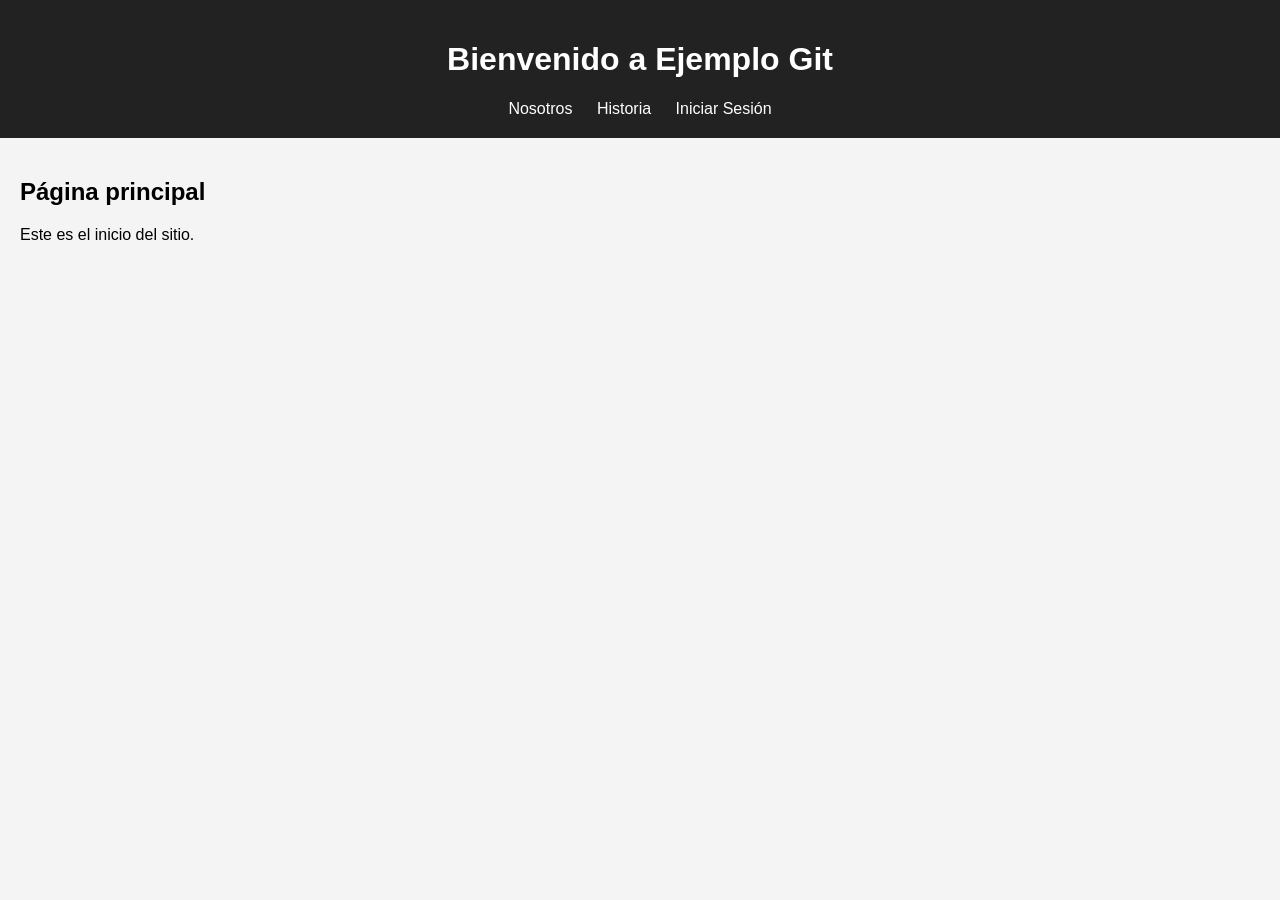
<file: index.html>
<!DOCTYPE html>
<html lang="es">
<head>
  <meta charset="UTF-8">
  <title>Inicio</title>
  <link rel="stylesheet" href="styles.css">
</head>
<body>

  <header>
    <h1>Bienvenido a Ejemplo Git</h1>
    <nav>
      <a href="nosotros.html">Nosotros</a>
      <a href="historia.html">Historia</a>
      <a href="login.html">Iniciar Sesión</a>
    </nav>
  </header>

  <main>
    <h2>Página principal</h2>
    <p>Este es el inicio del sitio.</p>
  </main>

</body>
</html>
</file>
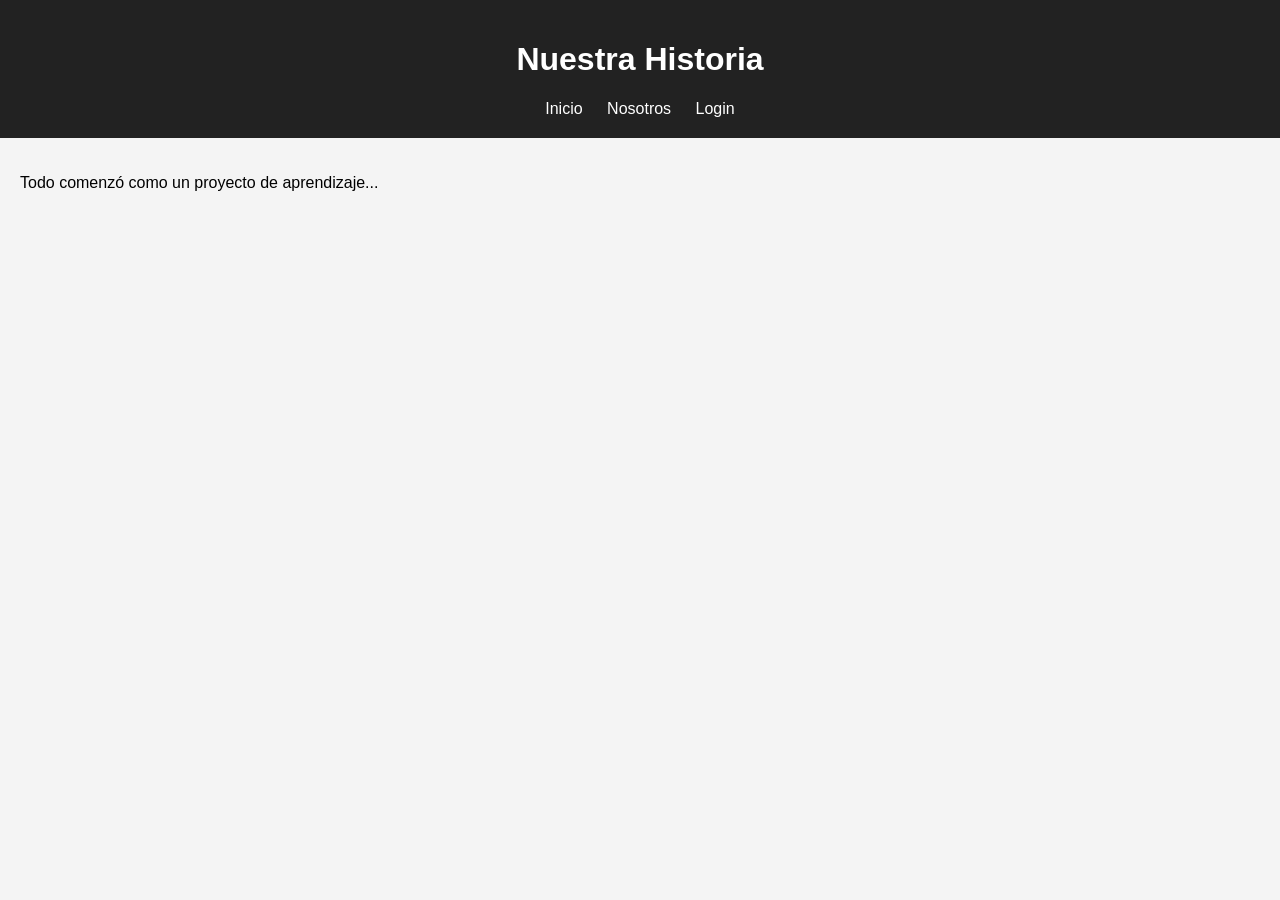
<file: historia.html>
<!DOCTYPE html>
<html lang="es">
<head>
  <meta charset="UTF-8">
  <title>Historia</title>
  <link rel="stylesheet" href="styles.css">
</head>
<body>

  <header>
    <h1>Nuestra Historia</h1>
    <nav>
      <a href="index.html">Inicio</a>
      <a href="nosotros.html">Nosotros</a>
      <a href="login.html">Login</a>
    </nav>
  </header>

  <main>
    <p>Todo comenzó como un proyecto de aprendizaje...</p>
  </main>

</body>
</html>
</file>
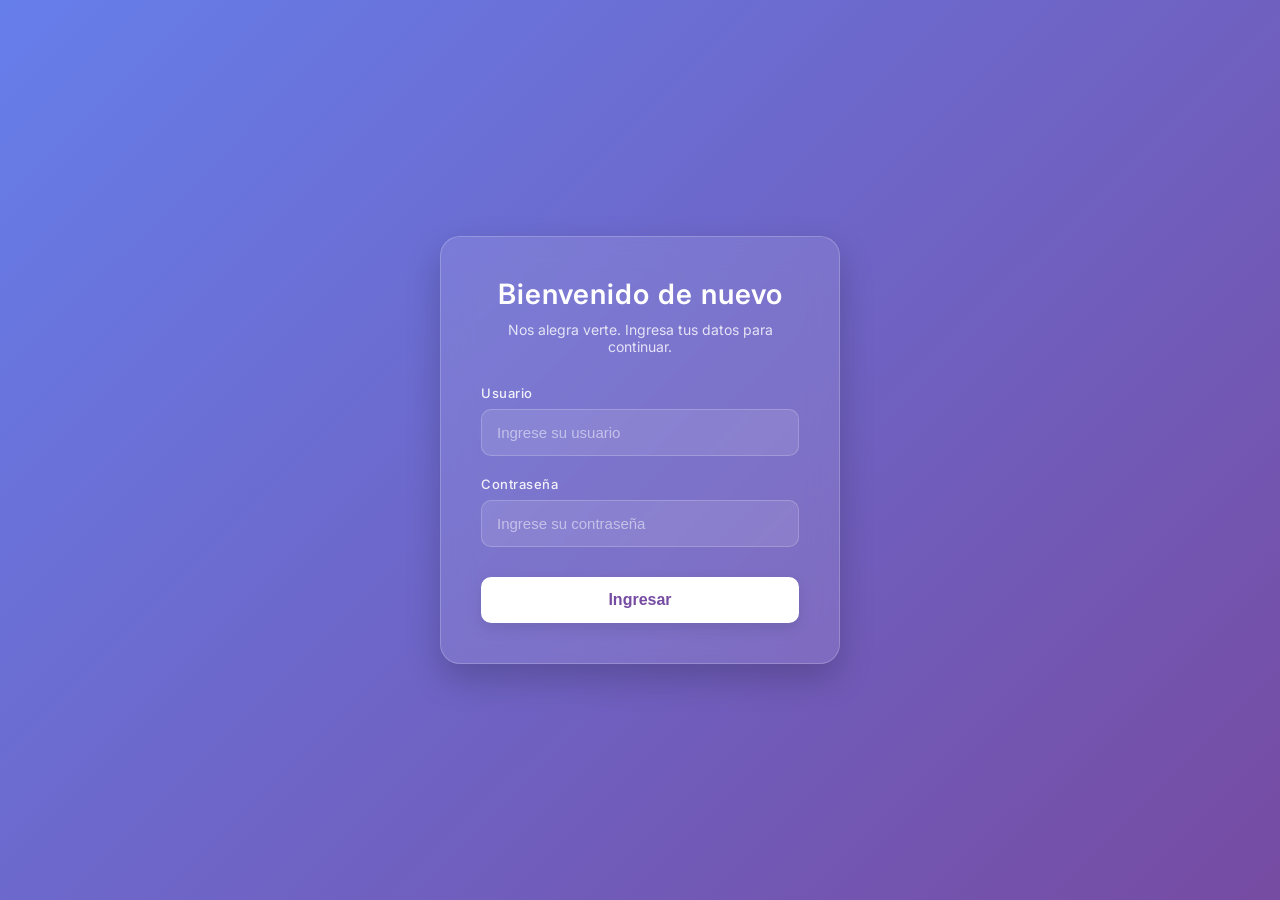
<file: login.html>
<!DOCTYPE html>
<html lang="es">
<head>
  <meta charset="UTF-8">
  <meta name="viewport" content="width=device-width, initial-scale=1.0">
  <title>Iniciar Sesión</title>
  <link rel="stylesheet" href="styles.css">
  <link href="https://fonts.googleapis.com/css2?family=Inter:wght@400;500;600&display=swap" rel="stylesheet">
</head>
<body class="login-page">
  <div class="login-container">
    <form class="login-form">
      <h2>Bienvenido de nuevo</h2>
      <p>Nos alegra verte. Ingresa tus datos para continuar.</p>
      
      <div class="input-group">
        <label for="usuario">Usuario</label>
        <input type="text" id="usuario" placeholder="Ingrese su usuario" required>
      </div>
      
      <div class="input-group">
        <label for="password">Contraseña</label>
        <input type="password" id="password" placeholder="Ingrese su contraseña" required>
      </div>
      
      <button type="submit" class="login-btn">Ingresar</button>
    </form>
  </div>
</body>
</html>
</file>
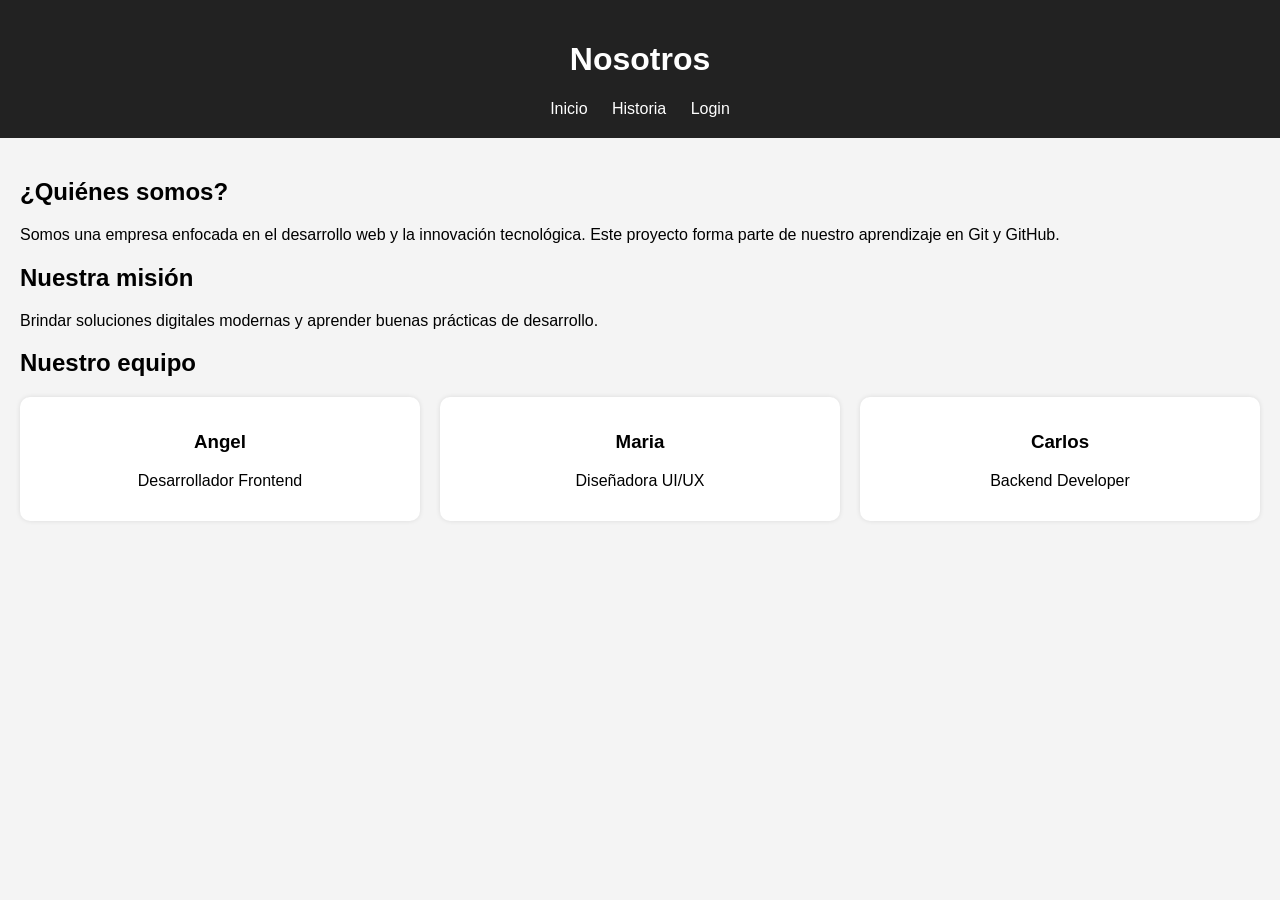
<file: nosotros.html>
<!DOCTYPE html>
<html lang="es">
<head>
  <meta charset="UTF-8">
  <title>Nosotros</title>
  <link rel="stylesheet" href="styles.css">
</head>
<body>

  <header>
    <h1>Nosotros</h1>
    <nav>
      <a href="index.html">Inicio</a>
      <a href="historia.html">Historia</a>
      <a href="login.html">Login</a>
    </nav>
  </header>

  <main>
    <section>
      <h2>¿Quiénes somos?</h2>
      <p>
        Somos una empresa enfocada en el desarrollo web y la innovación tecnológica.
        Este proyecto forma parte de nuestro aprendizaje en Git y GitHub.
      </p>
    </section>

    <section>
      <h2>Nuestra misión</h2>
      <p>
        Brindar soluciones digitales modernas y aprender buenas prácticas de desarrollo.
      </p>
    </section>

    <section>
      <h2>Nuestro equipo</h2>

      <div class="equipo">
        <div class="card">
          <h3>Angel</h3>
          <p>Desarrollador Frontend</p>
        </div>

        <div class="card">
          <h3>Maria</h3>
          <p>Diseñadora UI/UX</p>
        </div>

        <div class="card">
          <h3>Carlos</h3>
          <p>Backend Developer</p>
        </div>
      </div>
    </section>

  </main>

</body>
</html>
</file>
<file: styles.css>
body {
  font-family: Arial;
  margin: 0;
  background: #f4f4f4;
}

header {
  background: #222;
  color: white;
  padding: 20px;
  text-align: center;
}

nav a {
  color: white;
  margin: 10px;
  text-decoration: none;
}

nav a:hover {
  text-decoration: underline;
}

main {
  padding: 20px;
}
.equipo {
  display: flex;
  gap: 20px;
  margin-top: 20px;
}

.card {
  background: white;
  padding: 15px;
  border-radius: 10px;
  box-shadow: 0 0 5px rgba(0,0,0,0.1);
  flex: 1;
  text-align: center;
}
/* =========================================
   ESTILOS DE LOGIN (Diseño Moderno)
========================================= */

.login-page {
  margin: 0;
  font-family: 'Inter', sans-serif;
  min-height: 100vh;
  display: flex;
  justify-content: center;
  align-items: center;
  background: linear-gradient(135deg, #667eea 0%, #764ba2 100%);
}

.login-container {
  width: 100%;
  max-width: 400px;
  padding: 20px;
}

.login-form {
  background: rgba(255, 255, 255, 0.1);
  backdrop-filter: blur(15px);
  -webkit-backdrop-filter: blur(15px);
  padding: 40px;
  border-radius: 20px;
  box-shadow: 0 15px 35px rgba(0, 0, 0, 0.2);
  border: 1px solid rgba(255, 255, 255, 0.2);
  color: white;
  text-align: center;
  box-sizing: border-box;
}

.login-form h2 {
  margin: 0 0 10px;
  font-size: 28px;
  font-weight: 600;
  letter-spacing: 1px;
}

.login-form p {
  margin: 0 0 30px;
  font-size: 14px;
  color: rgba(255, 255, 255, 0.8);
}

.input-group {
  text-align: left;
  margin-bottom: 20px;
}

.input-group label {
  display: block;
  font-size: 13px;
  font-weight: 500;
  margin-bottom: 8px;
  color: rgba(255, 255, 255, 0.9);
  letter-spacing: 0.5px;
}

.input-group input {
  width: 100%;
  padding: 14px 15px;
  background: rgba(255, 255, 255, 0.1);
  border: 1px solid rgba(255, 255, 255, 0.2);
  border-radius: 10px;
  color: white;
  font-size: 15px;
  outline: none;
  transition: all 0.3s ease;
  box-sizing: border-box;
}

.input-group input::placeholder {
  color: rgba(255, 255, 255, 0.5);
}

.input-group input:focus {
  background: rgba(255, 255, 255, 0.2);
  border-color: rgba(255, 255, 255, 0.5);
  box-shadow: 0 0 10px rgba(255, 255, 255, 0.1);
}

.login-btn {
  width: 100%;
  padding: 14px;
  background: white;
  color: #764ba2;
  border: none;
  border-radius: 10px;
  font-size: 16px;
  font-weight: 600;
  cursor: pointer;
  transition: all 0.3s ease;
  margin-top: 10px;
  box-shadow: 0 5px 15px rgba(0, 0, 0, 0.1);
  box-sizing: border-box;
}

.login-btn:hover {
  transform: translateY(-2px);
  box-shadow: 0 8px 20px rgba(0, 0, 0, 0.2);
  background: #f8f9fa;
}

.login-btn:active {
  transform: translateY(1px);
}
</file>
